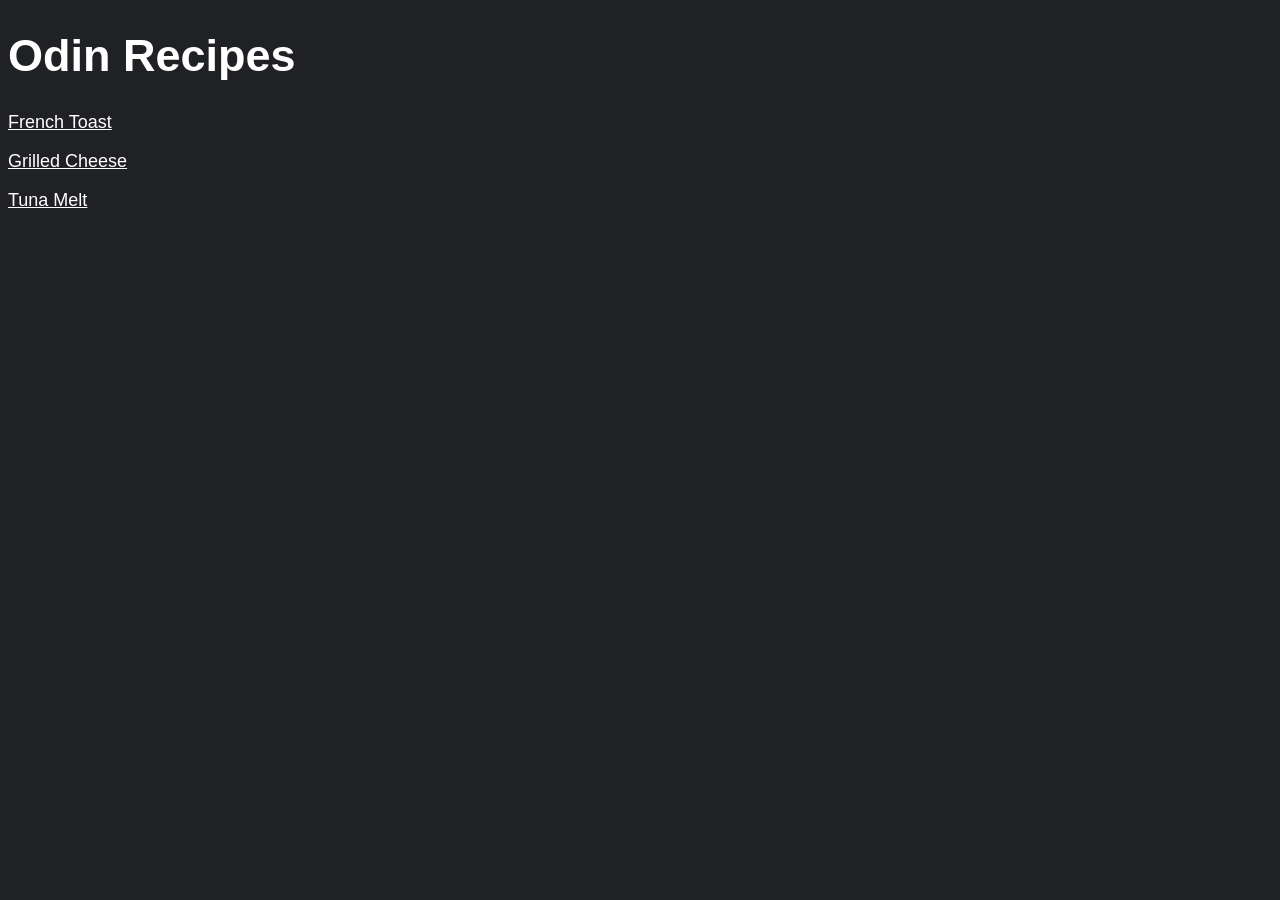
<file: index.html>
<!DOCTYPE html>
<html lang="en">
  <head>
    <meta charset="UTF-8">
    <link rel="stylesheet" href="css/styles.css">
    <title>Home Page</title> 
  </head>
  <body>
    <h1>Odin Recipes</h1>
    <p><a href="recipes/frenchtoast.html">French Toast</a></p>
    <p><a href="recipes/grilledcheese.html">Grilled Cheese</a></p>
    <p><a href="recipes/tunamelt.html">Tuna Melt</a></p>
  </body>
</html>
</file>
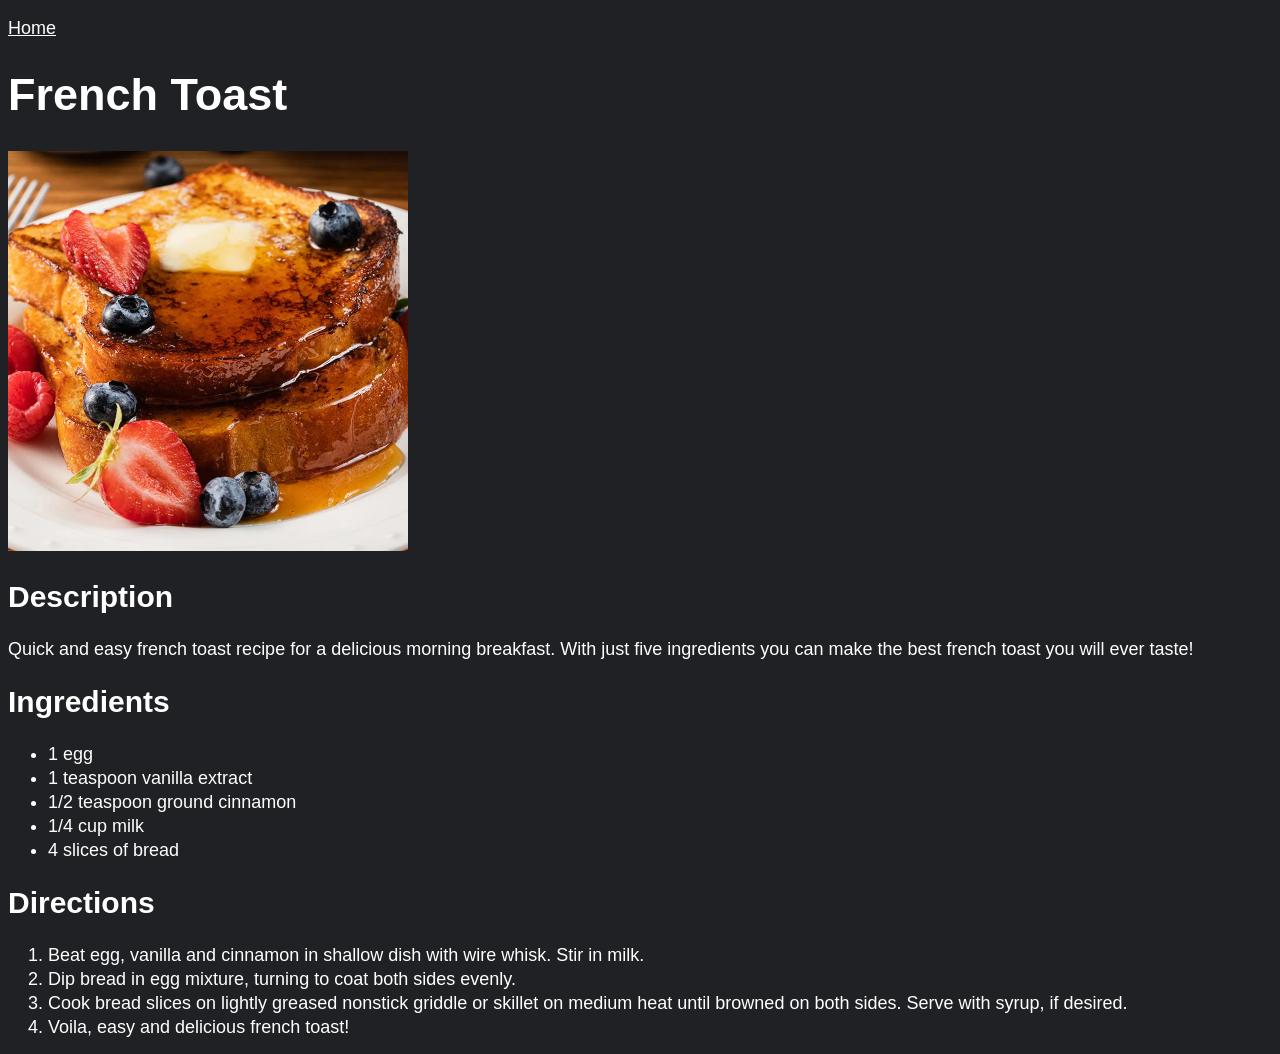
<file: recipes/frenchtoast.html>
<!DOCTYPE html>
<html lang="en">
  <head>
    <meta charset="UTF-8">
    <link rel="stylesheet" href="../css/styles.css">
    <title>French Toast Recipe</title>
  </head>
  <body>
    <p><a href="../index.html">Home</a></p>
    <h1>French Toast</h1>
    <img src="../img/french_toast_800x800.webp" alt="Delicious French Toast With Berries" >
    <h2>Description</h2>
    <p>Quick and easy french toast recipe for a delicious morning breakfast. With just five ingredients you can make the best french toast you will ever taste!</p>
    <h2>Ingredients</h2>
    <ul>
      <li>1 egg</li>
      <li>1 teaspoon vanilla extract</li>
      <li>1/2 teaspoon ground cinnamon</li>
      <li>1/4 cup milk</li>
      <li>4 slices of bread</li>
    </ul>
    <h2>Directions</h2>
    <ol>
      <li>Beat egg, vanilla and cinnamon in shallow dish with wire whisk. Stir in milk.</li>
      <li>Dip bread in egg mixture, turning to coat both sides evenly.</li>
      <li>Cook bread slices on lightly greased nonstick griddle or skillet on medium heat until browned on both sides. Serve with syrup, if desired.</li>
      <li>Voila, easy and delicious french toast!</li>
    </ol>

  </body>
</html>
</file>
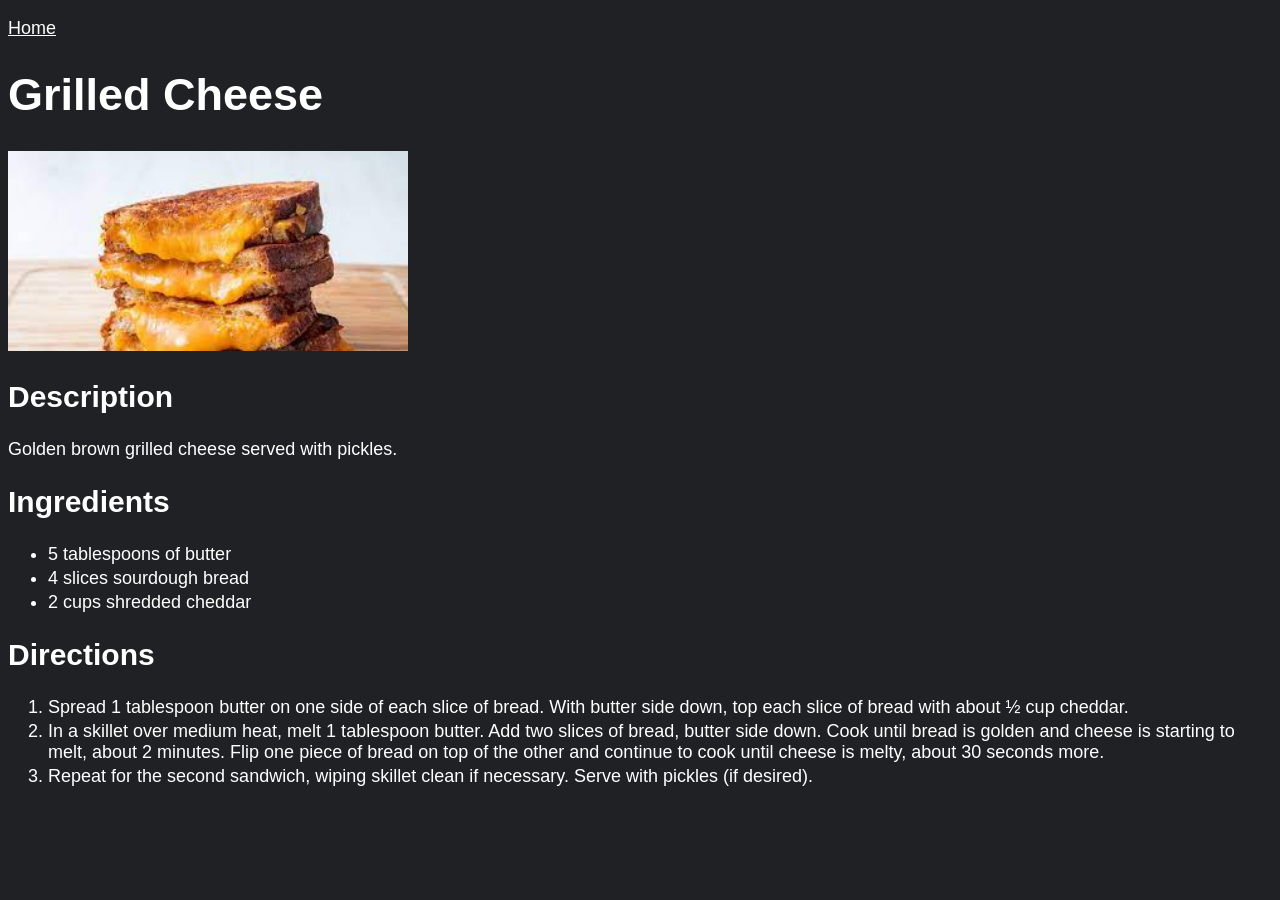
<file: recipes/grilledcheese.html>
<!DOCTYPE html>
<html lang="en">
  <head>
    <meta charset="UTF-8">
    <link rel="stylesheet" href="../css/styles.css">
    <title>Grilled Cheese Recipe</title>
  </head>
  <body>
    <p><a href="../index.html">Home</a></p>
    <h1>Grilled Cheese</h1>
    <img src="../img/grilled-cheese.jpeg" alt="Delicious Grilled Cheese">
    <h2>Description</h2>
    <p>Golden brown grilled cheese served with pickles.</p>
    <h2>Ingredients</h2>
    <ul>
      <li>5 tablespoons of butter</li>
      <li>4 slices sourdough bread</li>
      <li>2 cups shredded cheddar</li>
    </ul>
    <h2>Directions</h2>
    <ol>
      <li>Spread 1 tablespoon butter on one side of each slice of bread. With butter side down, top each slice of bread with about ½ cup cheddar.</li>
      <li>In a skillet over medium heat, melt 1 tablespoon butter. Add two slices of bread, butter side down. Cook until bread is golden and cheese is starting to melt, about 2 minutes. Flip one piece of bread on top of the other and continue to cook until cheese is melty, about 30 seconds more. </li>
      <li>Repeat for the second sandwich, wiping skillet clean if necessary. Serve with pickles (if desired). </li>
    </ol>
  </body>
</html>
</file>
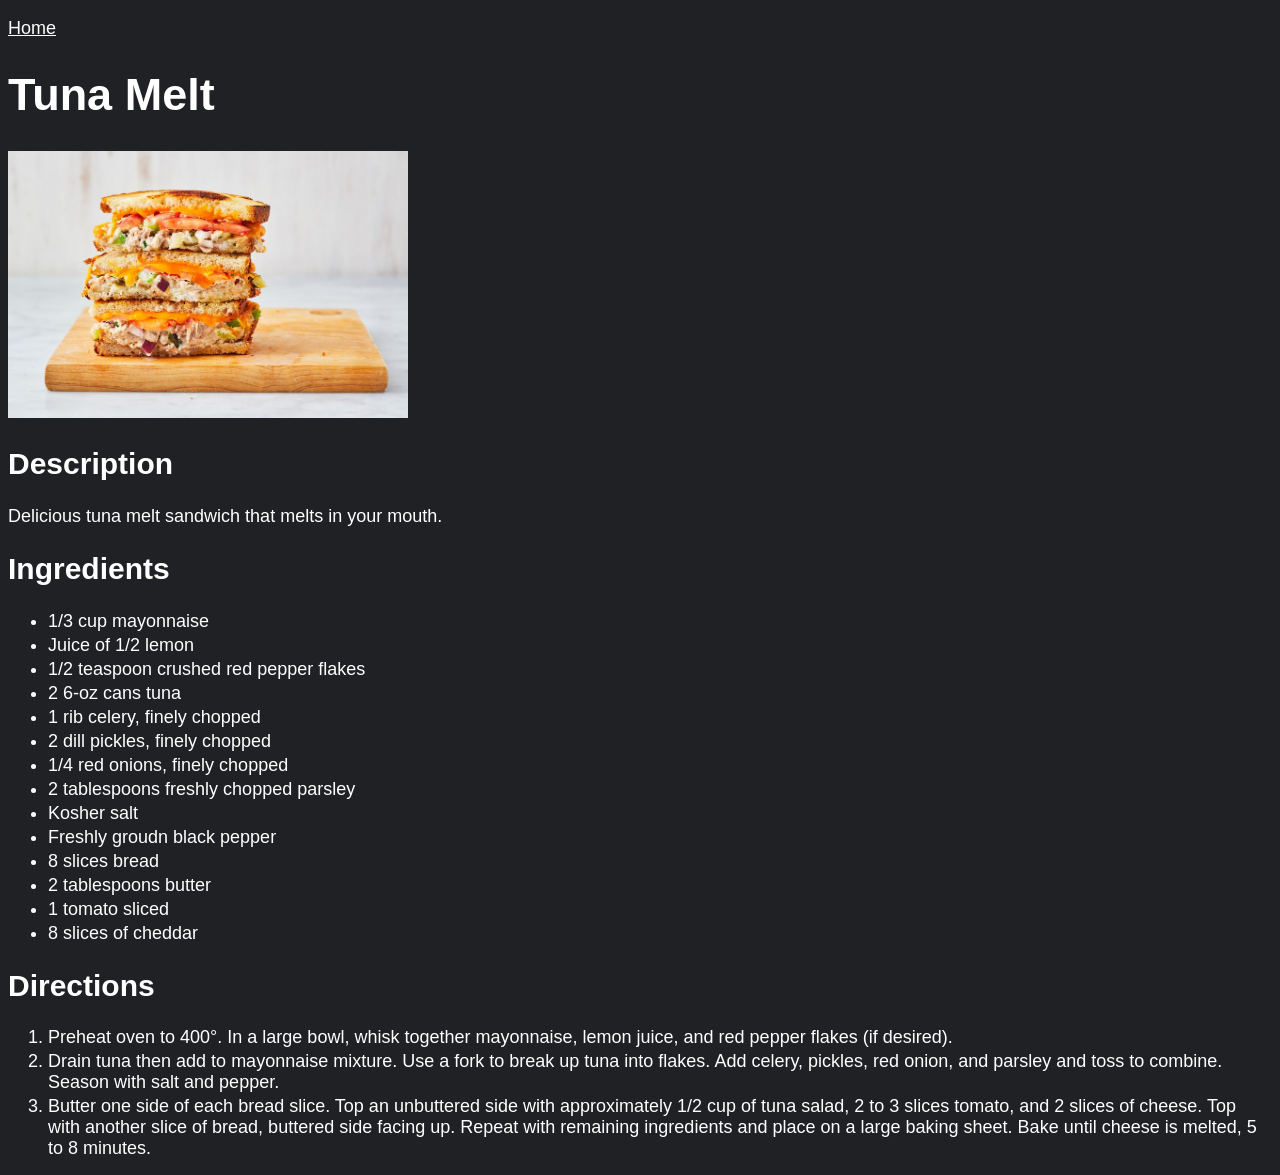
<file: recipes/tunamelt.html>
<!DOCTYPE html>
<html lang="en">
  <head>
    <meta charset="UTF-8">
    <link rel="stylesheet" href="../css/styles.css">
    <title>Tuna Melt Recipe</title>
  </head>
  <body>
    <p><a href="../index.html">Home</a></p>
    <h1>Tuna Melt</h1>
    <img src="../img/tuna-melt.jpg" alt="Delicious Tuna Melt Sandwich">
    <h2>Description</h2>
    <p>Delicious tuna melt sandwich that melts in your mouth.</p>
    <h2>Ingredients</h2>
    <ul>
      <li>1/3 cup mayonnaise</li>
      <li>Juice of 1/2 lemon</li>
      <li>1/2 teaspoon crushed red pepper flakes</li>
      <li>2 6-oz cans tuna</li>
      <li>1 rib celery, finely chopped</li>
      <li>2 dill pickles, finely chopped</li>
      <li>1/4 red onions, finely chopped</li>
      <li>2 tablespoons freshly chopped parsley</li>
      <li>Kosher salt</li>
      <li>Freshly groudn black pepper</li>
      <li>8 slices bread</li>
      <li>2 tablespoons butter</li>
      <li>1 tomato sliced</li>
      <li>8 slices of cheddar</li>
    </ul>
    <h2>Directions</h2>
    <ol>
      <li>Preheat oven to 400°. In a large bowl, whisk together mayonnaise, lemon juice, and red pepper flakes (if desired).</li>
      <li>Drain tuna then add to mayonnaise mixture. Use a fork to break up tuna into flakes. Add celery, pickles, red onion, and parsley and toss to combine. Season with salt and pepper.</li>
      <li>Butter one side of each bread slice. Top an unbuttered side with approximately 1/2 cup of tuna salad, 2 to 3 slices tomato, and 2 slices of cheese. Top with another slice of bread, buttered side facing up. Repeat with remaining ingredients and place on a large baking sheet. Bake until cheese is melted, 5 to 8 minutes.</li>
    </ol>
  </body>
</html>
</file>
<file: css/styles.css>
* {
  color: white;
  font-family: Verdana, Geneva, Tahoma, sans-serif;
}

body {
  background-color: #202124;
}

img {
  height: auto;
  width: 400px;
}

h1 {
  font-size: 45px;
}

h2 {
  font-size: 30px;
}

p,
li {
  font-size: 18px;
  margin-bottom: 3px;
}
</file>
